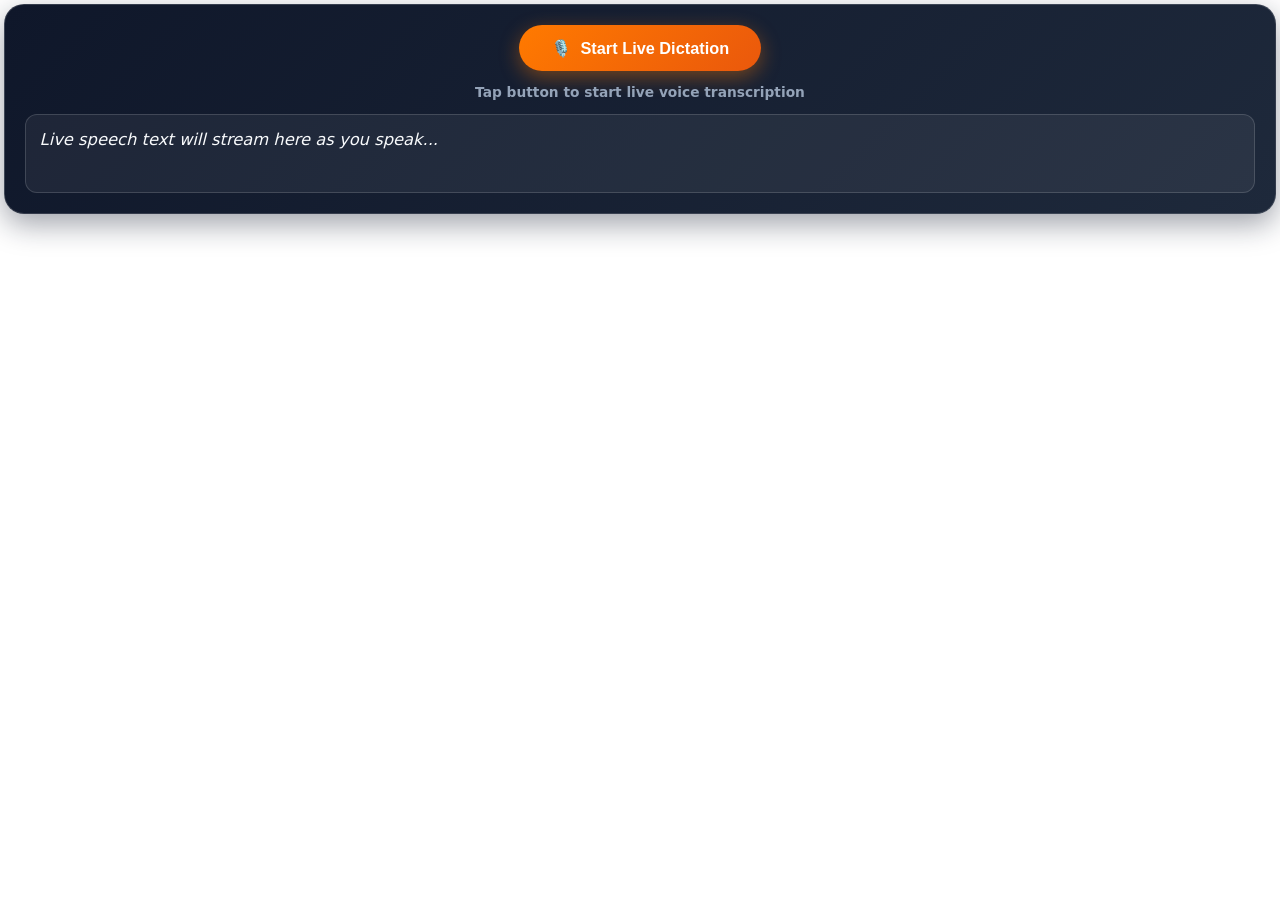
<file: bharat_voice2form/components/web_speech_comp/index.html>
<!DOCTYPE html>
<html>
<head>
    <meta charset="utf-8">
    <style>
        body {
            font-family: 'Inter', system-ui, sans-serif;
            margin: 0;
            padding: 4px;
            background: transparent;
            overflow: hidden;
        }
        .dictation-card {
            border-radius: 20px;
            padding: 1.25rem;
            text-align: center;
            transition: all 0.3s ease;
        }
        .mic-btn {
            background: linear-gradient(135deg, #FF7A00 0%, #EA580C 100%);
            color: #FFFFFF;
            border: none;
            border-radius: 50px;
            padding: 0.85rem 2rem;
            font-size: 1.02rem;
            font-weight: 800;
            cursor: pointer;
            box-shadow: 0 6px 20px rgba(255, 122, 0, 0.4);
            transition: all 0.25s ease;
            display: inline-flex;
            align-items: center;
            gap: 0.6rem;
        }
        .mic-btn:hover {
            transform: translateY(-2px) scale(1.02);
            box-shadow: 0 10px 28px rgba(255, 122, 0, 0.5);
        }
        .mic-btn.recording {
            background: linear-gradient(135deg, #DC2626 0%, #991B1B 100%);
            animation: pulse-recording 1.5s infinite;
            box-shadow: 0 0 20px rgba(220, 38, 38, 0.6);
        }
        @keyframes pulse-recording {
            0%, 100% { transform: scale(1); }
            50% { transform: scale(1.04); }
        }
        .status-text {
            font-size: 0.86rem;
            margin-top: 0.8rem;
            font-weight: 600;
        }
        .live-box {
            margin-top: 0.85rem;
            border-radius: 12px;
            padding: 0.85rem;
            font-size: 1.02rem;
            min-height: 50px;
            text-align: left;
            line-height: 1.5;
            max-height: 80px;
            overflow-y: auto;
        }
        .interim {
            color: #FDE047;
            font-style: italic;
        }
        
        /* Dark Theme */
        .dark-theme .dictation-card {
            background: linear-gradient(135deg, #0F172A 0%, #1E293B 100%);
            color: #F8FAFC;
            border: 1px solid rgba(255, 255, 255, 0.15);
            box-shadow: 0 10px 30px rgba(15, 23, 42, 0.4);
        }
        .dark-theme .status-text {
            color: #94A3B8;
        }
        .dark-theme .live-box {
            background: rgba(255, 255, 255, 0.06);
            color: #F8FAFC;
            border: 1.5px solid rgba(255, 255, 255, 0.15);
        }
        .dark-theme .interim {
            color: #FDE047;
        }

        /* Light Theme */
        .light-theme .dictation-card {
            background: linear-gradient(135deg, #FFFFFF 0%, #F8FAFC 100%);
            color: #0F172A;
            border: 2px solid #FED7AA;
            box-shadow: 0 10px 25px rgba(0, 0, 0, 0.08);
        }
        .light-theme .status-text {
            color: #475569;
        }
        .light-theme .live-box {
            background: #FFFFFF;
            color: #0F172A;
            border: 1.5px solid #CBD5E1;
        }
        .light-theme .interim {
            color: #D97706;
        }
    </style>
</head>
<body class="dark-theme">
    <div class="dictation-card">
        <button id="recordBtn" class="mic-btn" onclick="toggleDictation()">
            <span id="micIcon">🎙️</span> <span id="btnText">Start Live Dictation</span>
        </button>
        <div id="statusText" class="status-text">Tap button to start live voice transcription</div>
        <div id="liveOutput" class="live-box"><em>Live speech text will stream here as you speak...</em></div>
    </div>

    <script>
        const Streamlit = {
            setComponentValue: function(value) {
                window.parent.postMessage({
                    type: 'streamlit:setComponentValue',
                    value: value
                }, '*');
            },
            setFrameHeight: function(height) {
                window.parent.postMessage({
                    type: 'streamlit:setFrameHeight',
                    height: height
                }, '*');
            }
        };

        let recognition = null;
        let isRecording = false;
        let finalTranscript = '';
        let targetLocale = "hi-IN";
        let languageName = "Hindi";
        let lastToggleTime = 0;

        window.addEventListener("message", function(event) {
            if (event.data.type === "streamlit:render") {
                const args = event.data.args;
                targetLocale = args.locale || "hi-IN";
                languageName = args.language || "Hindi";
                
                if (args.is_dark) {
                    document.body.className = "dark-theme";
                } else {
                    document.body.className = "light-theme";
                }

                if (!isRecording) {
                    document.getElementById('btnText').innerText = "Start Live Dictation (" + languageName + ")";
                }
            }
        });

        if ('webkitSpeechRecognition' in window || 'SpeechRecognition' in window) {
            const SpeechRecognition = window.SpeechRecognition || window.webkitSpeechRecognition;
            recognition = new SpeechRecognition();
            recognition.continuous = true;
            recognition.interimResults = true;

            recognition.onstart = function() {
                isRecording = true;
                finalTranscript = '';
                document.getElementById('recordBtn').classList.add('recording');
                document.getElementById('micIcon').innerText = '⏹';
                document.getElementById('btnText').innerText = "Stop & Use Live Speech";
                document.getElementById('statusText').innerText = "🗣️ Live recording in progress... Speak into mic";
            };

            recognition.onresult = function(event) {
                let interimTranscript = '';
                for (let i = event.resultIndex; i < event.results.length; ++i) {
                    if (event.results[i].isFinal) {
                        finalTranscript += event.results[i][0].transcript + ' ';
                    } else {
                        interimTranscript += event.results[i][0].transcript;
                    }
                }
                const fullDisplay = finalTranscript + '<span class="interim">' + interimTranscript + '</span>';
                document.getElementById('liveOutput').innerHTML = fullDisplay || '<em>Listening...</em>';

                const currentFullText = (finalTranscript + ' ' + interimTranscript).trim();
                if (currentFullText) {
                    Streamlit.setComponentValue(currentFullText);
                }
            };

            recognition.onerror = function(event) {
                document.getElementById('statusText').innerText = '⚠️ Mic Error: ' + event.error;
                stopRecording();
            };

            recognition.onend = function() {
                stopRecording();
            };
        } else {
            document.getElementById('statusText').innerText = '⚠️ Web Speech API not supported in this browser. Please use Chrome or Edge.';
        }

        function toggleDictation() {
            const now = Date.now();
            if (now - lastToggleTime < 400) return;
            lastToggleTime = now;

            if (!recognition) return;
            if (isRecording) {
                recognition.stop();
            } else {
                try {
                    recognition.lang = targetLocale;
                    recognition.start();
                } catch (e) {
                    console.error(e);
                }
            }
        }

        function stopRecording() {
            isRecording = false;
            document.getElementById('recordBtn').classList.remove('recording');
            document.getElementById('micIcon').innerText = '🎙️';
            document.getElementById('btnText').innerText = "Start Live Dictation (" + languageName + ")";
            document.getElementById('statusText').innerText = "✅ Recording stopped. Live speech captured!";
        }

        Streamlit.setFrameHeight(210);
    </script>
</body>
</html>
</file>
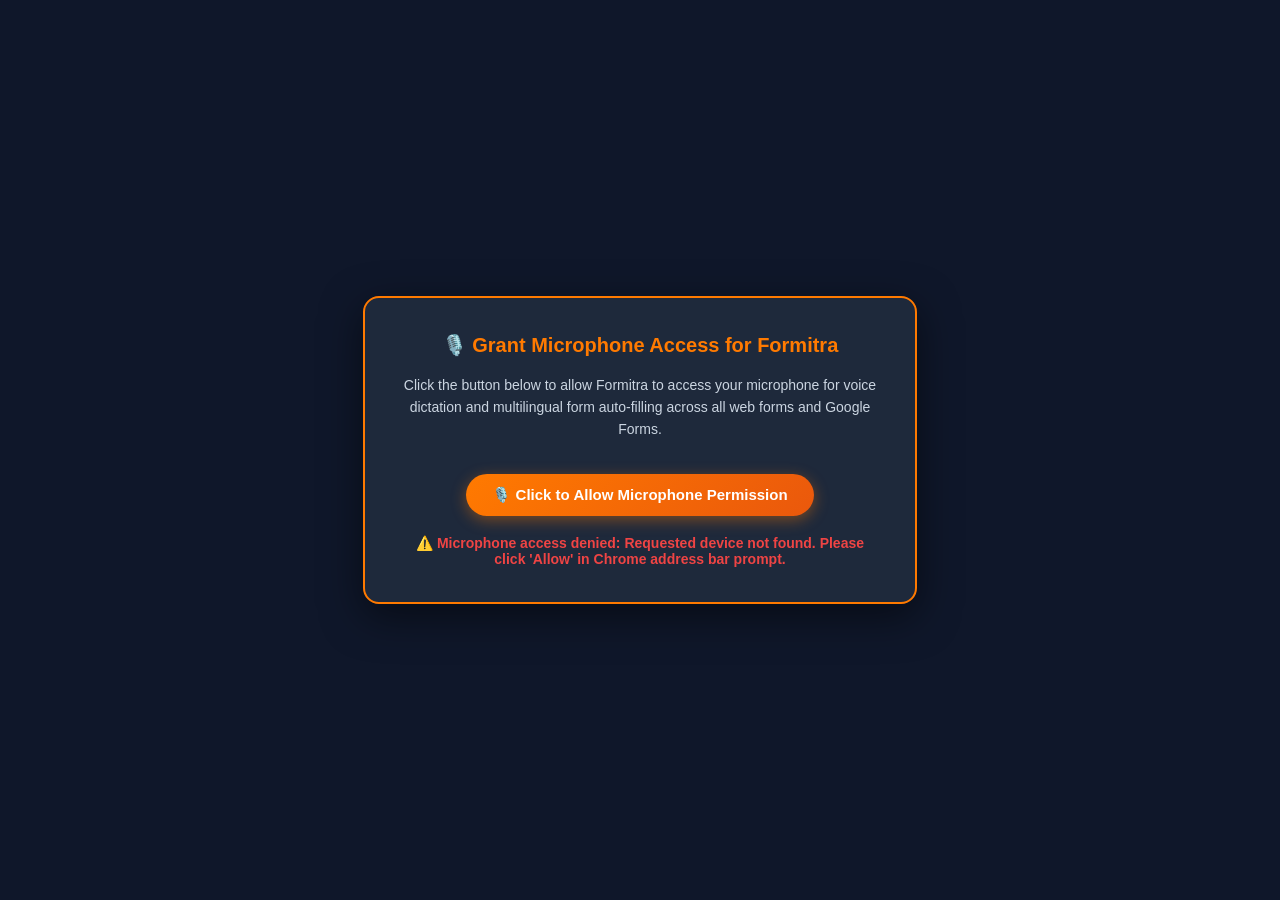
<file: formitra_chrome_extension/permission.html>
<!DOCTYPE html>
<html lang="en">
<head>
  <meta charset="UTF-8">
  <title>Formitra — Grant Microphone Access</title>
  <style>
    body {
      background: #0F172A;
      color: #F8FAFC;
      font-family: -apple-system, BlinkMacSystemFont, "Segoe UI", Roboto, sans-serif;
      display: flex;
      justify-content: center;
      align-items: center;
      height: 100vh;
      margin: 0;
    }
    .card {
      background: #1E293B;
      border: 2px solid #FF7A00;
      border-radius: 16px;
      padding: 2.2rem;
      max-width: 480px;
      text-align: center;
      box-shadow: 0 12px 40px rgba(0,0,0,0.5);
    }
    h2 { color: #FF7A00; margin-top: 0; font-size: 20px; }
    p { font-size: 14px; color: #CBD5E1; line-height: 1.6; }
    button {
      background: linear-gradient(135deg, #FF7A00, #EA580C);
      color: #FFF;
      border: none;
      padding: 12px 26px;
      font-size: 15px;
      font-weight: bold;
      border-radius: 50px;
      cursor: pointer;
      box-shadow: 0 4px 15px rgba(255,122,0,0.4);
      margin-top: 1.2rem;
      transition: transform 0.2s ease;
    }
    button:hover {
      transform: scale(1.04);
    }
    .status {
      margin-top: 1.2rem;
      font-size: 14px;
      font-weight: bold;
    }
  </style>
</head>
<body>
  <div class="card">
    <h2>🎙️ Grant Microphone Access for Formitra</h2>
    <p>Click the button below to allow Formitra to access your microphone for voice dictation and multilingual form auto-filling across all web forms and Google Forms.</p>
    <button id="grantBtn">🎙️ Click to Allow Microphone Permission</button>
    <div id="permStatus" class="status"></div>
  </div>
  <script src="permission.js"></script>
</body>
</html>
</file>
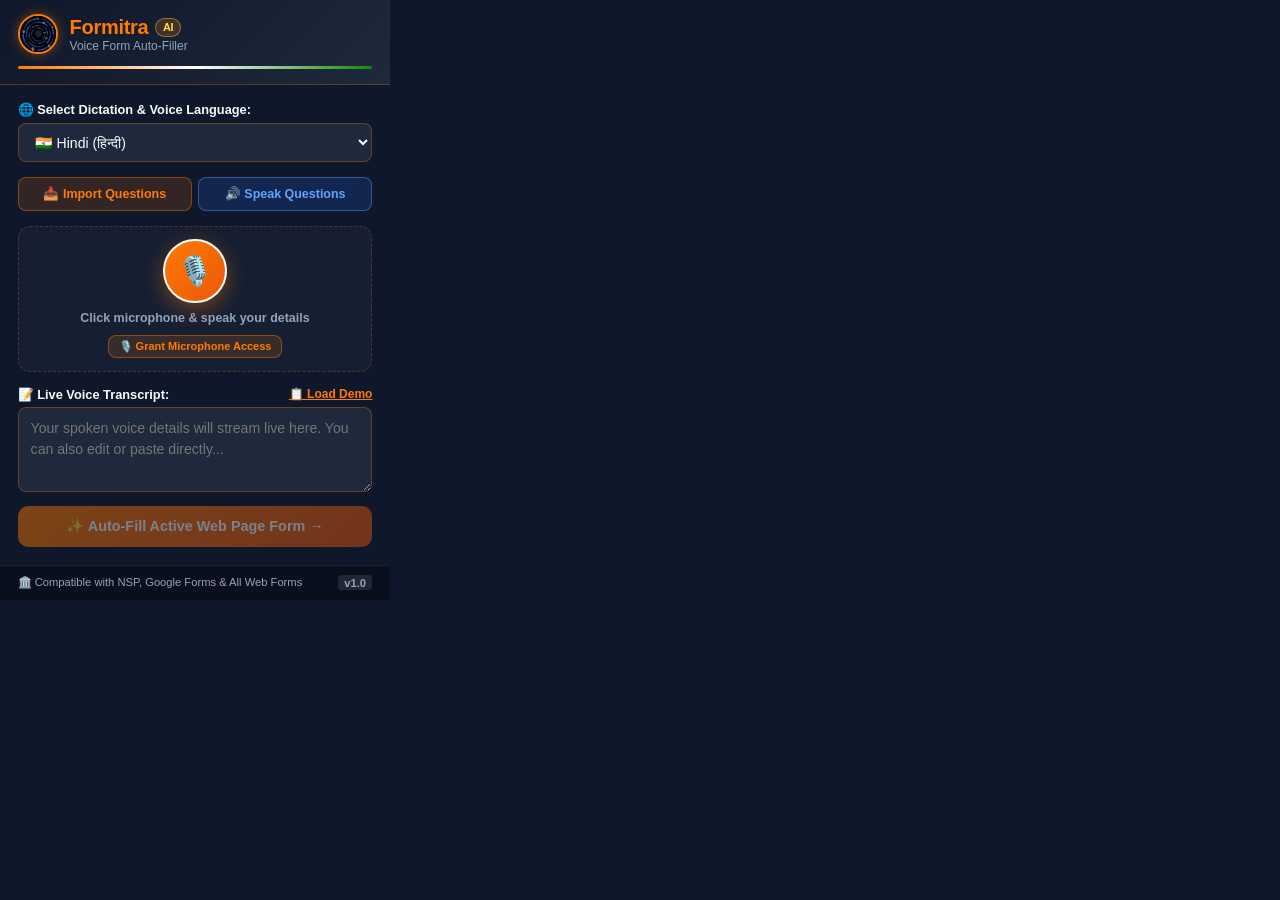
<file: formitra_chrome_extension/popup.html>
<!DOCTYPE html>
<html lang="en">
<head>
  <meta charset="UTF-8">
  <meta name="viewport" content="width=device-width, initial-scale=1.0">
  <title>Formitra — AI Voice Form Auto-Filler</title>
  <link rel="stylesheet" href="popup.css">
</head>
<body>
  <div class="extension-container">
    <!-- Header -->
    <div class="header">
      <div class="logo-wrapper">
        <img src="icons/icon48.png" alt="Formitra Logo" class="brand-logo" />
        <div>
          <div class="brand-title">Formitra <span class="brand-badge">AI</span></div>
          <div class="brand-subtitle">Voice Form Auto-Filler</div>
        </div>
      </div>
      <div class="tricolour-bar"></div>
    </div>

    <!-- Main Content -->
    <div class="content">
      <!-- Language Picker -->
      <div class="field-group">
        <label for="langSelect" class="field-label">🌐 Select Dictation & Voice Language:</label>
        <select id="langSelect" class="custom-select">
          <option value="hi-IN" selected>🇮🇳 Hindi (हिन्दी)</option>
          <option value="en-IN">🇬🇧 English (India)</option>
          <option value="or-IN">🇮🇳 Odia (ଓଡ଼ିଆ)</option>
          <option value="ta-IN">🇮🇳 Tamil (தமிழ்)</option>
          <option value="te-IN">🇮🇳 Telugu (తెలుగు)</option>
          <option value="bn-IN">🇮🇳 Bengali (বাংলা)</option>
          <option value="mr-IN">🇮🇳 Marathi (मराठी)</option>
          <option value="kn-IN">🇮🇳 Kannada (ಕನ್ನಡ)</option>
          <option value="ml-IN">🇮🇳 Malayalam (മലയാളം)</option>
        </select>
      </div>

      <!-- Question Import & Voice Assistant Tools -->
      <div class="field-group">
        <div style="display:flex;gap:6px;">
          <button id="importQuestionsBtn" class="secondary-btn" title="Scrape and import form questions from current web page / Google Form">
            📥 Import Questions
          </button>
          <button id="speakQuestionsBtn" class="secondary-btn glow-btn" title="Read questions aloud in selected language">
            🔊 Speak Questions
          </button>
        </div>
      </div>

      <!-- Imported Questions Card & Loading Spinner -->
      <div id="questionsCard" class="questions-card hidden">
        <div class="questions-header">
          <span>📋 Imported Form Questions (<span id="questionsCount">0</span>)</span>
        </div>
        <div id="importingSpinner" class="hidden" style="text-align:center;padding:12px;color:#FF7A00;font-weight:bold;font-size:12px;">
          <span class="spinner-ring">⏳</span> Importing & Analyzing Form Questions...
        </div>
        <div id="questionsList" class="questions-list"></div>
        <div id="nextSectionContainer" class="hidden" style="margin-top:8px;text-align:center;">
          <button id="importNextSectionBtn" class="secondary-btn" style="width:100%;background:rgba(37,99,235,0.2);color:#60A5FA;border:1px solid #60A5FA;font-size:11px;font-weight:bold;">
            ➡️ Import Next Section Questions
          </button>
        </div>
      </div>

      <!-- Live Mic Dictation Button -->
      <div class="mic-section">
        <button id="micBtn" class="mic-button" title="Click to start voice dictation">
          <span class="mic-icon" id="micIcon">🎙️</span>
          <span class="pulse-ring"></span>
        </button>
        <div id="statusText" class="status-text">Click microphone & speak your details</div>
        <button id="grantMicBtn" class="secondary-btn" style="padding:4px 10px;font-size:11px;margin-top:2px;">🎙️ Grant Microphone Access</button>
        <div id="langDetected" class="lang-badge hidden">🌐 Auto-Detected Language</div>
      </div>

      <!-- Live Transcript Display -->
      <div class="field-group">
        <div class="label-row">
          <label for="transcriptText" class="field-label">📝 Live Voice Transcript:</label>
          <button id="demoBtn" class="text-link-btn">📋 Load Demo</button>
        </div>
        <textarea id="transcriptText" class="custom-textarea" rows="3" placeholder="Your spoken voice details will stream live here. You can also edit or paste directly..."></textarea>
      </div>

      <!-- AI Extracted Fields Preview -->
      <div id="extractionCard" class="extraction-card hidden">
        <div class="extraction-header">
          <span>🤖 Gemma AI Extracted Fields (<span id="extractedCount">0</span>)</span>
        </div>
        <div id="extractionGrid" class="extraction-grid"></div>
      </div>

      <!-- Action Button -->
      <div class="action-section">
        <button id="autoFillBtn" class="primary-btn" disabled>
          ✨ Auto-Fill Active Web Page Form →
        </button>
      </div>

      <!-- Status Alert Toast -->
      <div id="toast" class="toast hidden"></div>
    </div>

    <!-- Footer -->
    <div class="footer">
      <span>🏛️ Compatible with NSP, Google Forms & All Web Forms</span>
      <span class="ver-tag">v1.0</span>
    </div>
  </div>

  <script src="popup.js"></script>
</body>
</html>
</file>
<file: formitra_chrome_extension/popup.css>
/* popup.css — Formitra Chrome Extension Theme */

:root {
  --primary: #FF7A00;
  --primary-hover: #EA580C;
  --bg-dark: #0F172A;
  --card-dark: #1E293B;
  --text-light: #F8FAFC;
  --text-muted: #94A3B8;
  --border-dark: rgba(255, 122, 0, 0.3);
  --success: #10B981;
  --gold: #FDE047;
}

* {
  box-sizing: border-box;
  margin: 0;
  padding: 0;
  font-family: -apple-system, BlinkMacSystemFont, "Segoe UI", Roboto, Oxygen, Ubuntu, Cantarell, sans-serif;
}

body {
  width: 390px;
  background-color: var(--bg-dark);
  color: var(--text-light);
  font-size: 14px;
}

.extension-container {
  display: flex;
  flex-direction: column;
  min-height: 540px;
}

/* Header */
.header {
  background: linear-gradient(135deg, #0F172A 0%, #1E293B 100%);
  padding: 0.9rem 1.1rem;
  position: relative;
  border-bottom: 1px solid var(--border-dark);
}

.logo-wrapper {
  display: flex;
  align-items: center;
  gap: 0.75rem;
}

.brand-logo {
  width: 40px;
  height: 40px;
  border-radius: 50%;
  border: 2px solid var(--primary);
  box-shadow: 0 0 12px rgba(255, 122, 0, 0.4);
  object-fit: cover;
}

.brand-title {
  font-size: 1.25rem;
  font-weight: 800;
  color: var(--primary);
  letter-spacing: -0.3px;
  display: flex;
  align-items: center;
  gap: 0.4rem;
}

.brand-badge {
  background: rgba(255, 122, 0, 0.2);
  color: var(--gold);
  border: 1px solid rgba(253, 224, 71, 0.4);
  font-size: 0.68rem;
  padding: 0.15rem 0.45rem;
  border-radius: 20px;
  font-weight: 700;
}

.brand-subtitle {
  font-size: 0.75rem;
  color: var(--text-muted);
}

.tricolour-bar {
  height: 3px;
  background: linear-gradient(90deg, #FF7A00 0%, #FFFFFF 50%, #138808 100%);
  margin-top: 0.75rem;
  border-radius: 2px;
}

/* Content */
.content {
  padding: 1.1rem;
  display: flex;
  flex-direction: column;
  gap: 0.9rem;
  flex: 1;
}

.field-group {
  display: flex;
  flex-direction: column;
  gap: 0.35rem;
}

.field-label {
  font-size: 0.8rem;
  font-weight: 700;
  color: var(--text-light);
}

.label-row {
  display: flex;
  justify-content: space-between;
  align-items: center;
}

.text-link-btn {
  background: none;
  border: none;
  color: var(--primary);
  font-size: 0.75rem;
  font-weight: 700;
  cursor: pointer;
  text-decoration: underline;
}

.custom-select, .custom-textarea {
  background: #1E293B;
  color: #F8FAFC;
  border: 1px solid rgba(255, 122, 0, 0.3);
  border-radius: 8px;
  padding: 0.6rem 0.75rem;
  font-size: 0.88rem;
  outline: none;
  transition: all 0.2s ease;
}

.custom-select:focus, .custom-textarea:focus {
  border-color: var(--primary);
  box-shadow: 0 0 8px rgba(255, 122, 0, 0.3);
}

.custom-textarea {
  resize: vertical;
  line-height: 1.5;
}

.secondary-btn {
  flex: 1;
  background: rgba(255, 122, 0, 0.15);
  color: #FF7A00;
  border: 1px solid rgba(255, 122, 0, 0.4);
  padding: 0.55rem 0.65rem;
  border-radius: 8px;
  font-size: 0.78rem;
  font-weight: 700;
  cursor: pointer;
  transition: all 0.2s ease;
}

.secondary-btn:hover {
  background: rgba(255, 122, 0, 0.28);
  border-color: #FF7A00;
}

.glow-btn {
  background: rgba(37, 99, 235, 0.2);
  color: #60A5FA;
  border: 1px solid rgba(96, 165, 250, 0.4);
}

.glow-btn:hover {
  background: rgba(37, 99, 235, 0.35);
  border-color: #60A5FA;
}

/* Questions Card */
.questions-card {
  background: #1E293B;
  border: 1px solid rgba(255, 122, 0, 0.4);
  border-radius: 10px;
  padding: 0.75rem;
}

.questions-header {
  font-size: 0.8rem;
  font-weight: 800;
  color: #FF7A00;
  margin-bottom: 0.5rem;
}

.questions-list {
  display: flex;
  flex-direction: column;
  gap: 0.4rem;
  max-height: 150px;
  overflow-y: auto;
}

.q-item {
  display: flex;
  justify-content: space-between;
  align-items: center;
  padding: 0.4rem 0.6rem;
  background: rgba(15, 23, 42, 0.6);
  border-radius: 6px;
  font-size: 0.78rem;
}

.q-title {
  font-weight: 600;
  color: #F8FAFC;
}

.q-trans {
  font-size: 0.72rem;
  color: #CBD5E1;
  margin-top: 0.15rem;
}

.q-speak-btn {
  background: rgba(255, 122, 0, 0.2);
  border: 1px solid #FF7A00;
  color: #FFF;
  border-radius: 50%;
  width: 26px;
  height: 26px;
  cursor: pointer;
  font-size: 11px;
  display: flex;
  align-items: center;
  justify-content: center;
}

/* Mic Section */
.mic-section {
  display: flex;
  flex-direction: column;
  align-items: center;
  justify-content: center;
  padding: 0.8rem 0;
  gap: 0.5rem;
  background: rgba(30, 41, 59, 0.5);
  border-radius: 12px;
  border: 1px dashed rgba(255, 122, 0, 0.25);
}

.mic-button {
  width: 64px;
  height: 64px;
  border-radius: 50%;
  background: linear-gradient(135deg, #FF7A00, #EA580C);
  border: 2px solid #FFFFFF;
  color: #FFFFFF;
  font-size: 1.8rem;
  cursor: pointer;
  position: relative;
  display: flex;
  align-items: center;
  justify-content: center;
  box-shadow: 0 6px 20px rgba(255, 122, 0, 0.4);
  transition: transform 0.2s ease;
}

.mic-button:hover {
  transform: scale(1.06);
}

.mic-button.recording {
  background: linear-gradient(135deg, #EF4444, #DC2626);
  animation: pulse-red 1.2s infinite;
}

@keyframes pulse-red {
  0% { box-shadow: 0 0 0 0 rgba(239, 68, 68, 0.7); }
  70% { box-shadow: 0 0 0 18px rgba(239, 68, 68, 0); }
  100% { box-shadow: 0 0 0 0 rgba(239, 68, 68, 0); }
}

.status-text {
  font-size: 0.78rem;
  color: var(--text-muted);
  font-weight: 600;
}

.lang-badge {
  background: rgba(16, 185, 129, 0.15);
  color: #34D399;
  border: 1px solid rgba(52, 211, 153, 0.3);
  padding: 0.25rem 0.6rem;
  border-radius: 20px;
  font-size: 0.72rem;
  font-weight: 700;
}

/* Extraction Grid */
.extraction-card {
  background: #1E293B;
  border: 1px solid rgba(16, 185, 129, 0.4);
  border-radius: 10px;
  padding: 0.75rem;
}

.extraction-header {
  font-size: 0.8rem;
  font-weight: 800;
  color: #34D399;
  margin-bottom: 0.5rem;
}

.extraction-grid {
  display: flex;
  flex-direction: column;
  gap: 0.35rem;
  max-height: 140px;
  overflow-y: auto;
}

.extraction-item {
  display: flex;
  justify-content: space-between;
  font-size: 0.78rem;
  padding: 0.35rem 0.5rem;
  background: rgba(15, 23, 42, 0.6);
  border-radius: 6px;
}

.field-key {
  font-weight: 700;
  color: var(--primary);
}

.field-val {
  color: #F8FAFC;
}

/* Action Button */
.primary-btn {
  width: 100%;
  background: linear-gradient(135deg, #FF7A00, #EA580C);
  color: #FFFFFF;
  border: none;
  padding: 0.75rem 1rem;
  border-radius: 10px;
  font-size: 0.9rem;
  font-weight: 800;
  cursor: pointer;
  box-shadow: 0 4px 15px rgba(255, 122, 0, 0.35);
  transition: all 0.2s ease;
}

.primary-btn:hover:not(:disabled) {
  opacity: 0.92;
  transform: translateY(-1px);
}

.primary-btn:disabled {
  opacity: 0.45;
  cursor: not-allowed;
  box-shadow: none;
}

.toast {
  background: #059669;
  color: #FFFFFF;
  padding: 0.6rem 0.8rem;
  border-radius: 8px;
  font-size: 0.78rem;
  font-weight: 700;
  text-align: center;
}

.hidden {
  display: none !important;
}

/* Footer */
.footer {
  background: #0A0F1D;
  padding: 0.6rem 1.1rem;
  border-top: 1px solid rgba(255, 255, 255, 0.08);
  display: flex;
  justify-content: space-between;
  align-items: center;
  font-size: 0.7rem;
  color: var(--text-muted);
}

.ver-tag {
  background: rgba(255, 255, 255, 0.1);
  padding: 0.1rem 0.4rem;
  border-radius: 4px;
  font-weight: 700;
}
</file>
